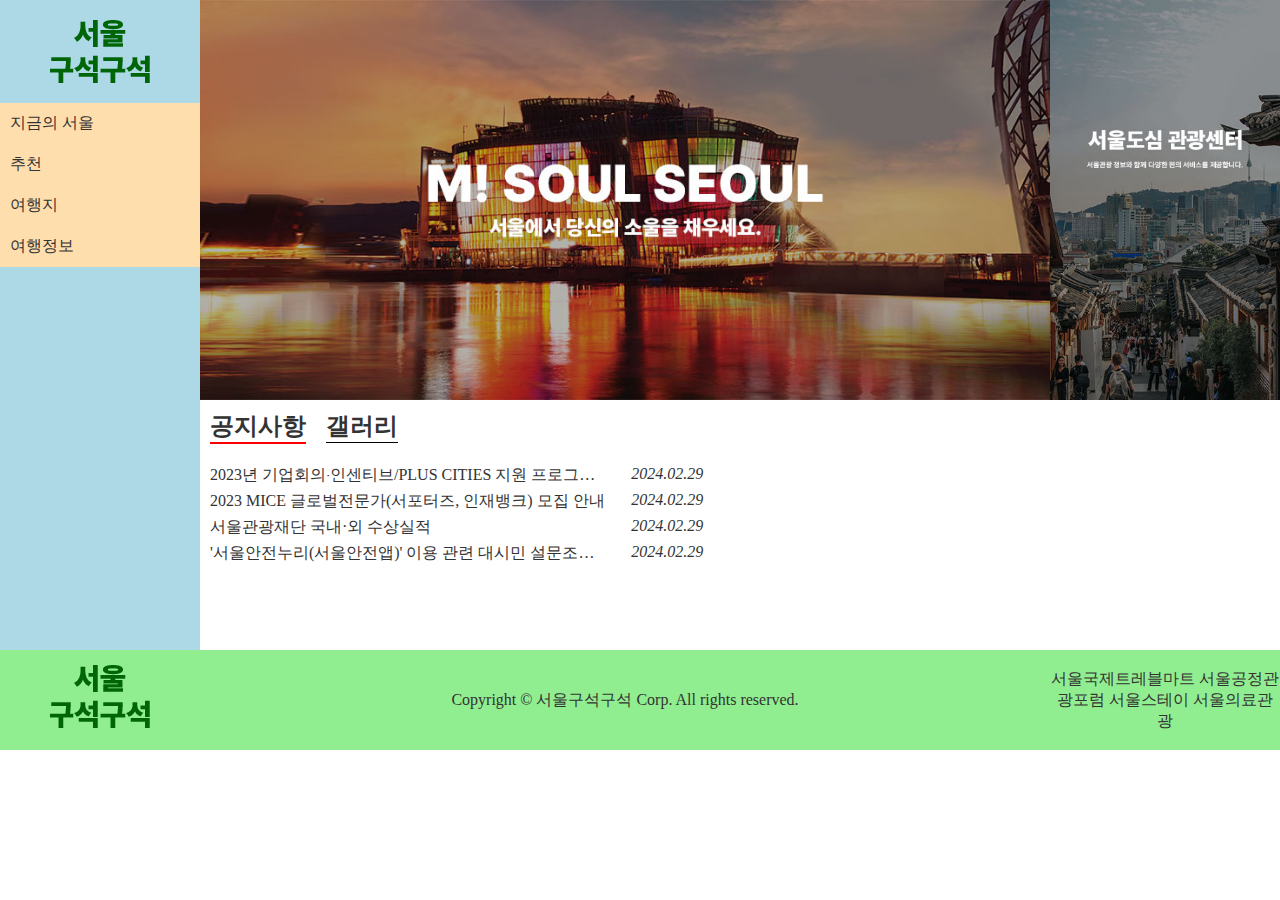
<file: index.html>
<!DOCTYPE html>
<html lang="ko">
  <head>
    <meta charset="UTF-8" />
    <meta name="viewport" content="width=device-width, initial-scale=1.0" />
    <title>서울구석구석</title>
    <link rel="stylesheet" href="./css/comm.css" />
    <script src="./script/jquery-3.7.1.min.js"></script>
    <script src="./script/comm.js"></script>
  </head>
  <body>
    <div class="wrap">
      <div class="inner">
        <header>
          <h1>
            <a href="#">
              <img src="./images/logo.png" alt="서울구석구석" />
            </a>
          </h1>
          <nav>
            <ul class="depth1">
              <li class="d1-li">
                <a href="#">지금의 서울</a>
                <ul class="depth2">
                  <li><a href="#">이벤트</a></li>
                  <li><a href="#">축제&행사</a></li>
                  <li><a href="#">전시</a></li>
                </ul>
              </li>
              <li class="d1-li">
                <a href="#">추천</a>
                <ul class="depth2">
                  <li><a href="#">에디터 추천</a></li>
                  <li><a href="#">테마코스</a></li>
                  <li><a href="#">도보해설관광</a></li>
                  <li><a href="#">한류관광</a></li>
                </ul>
              </li>
              <li class="d1-li">
                <a href="#">여행지</a>
                <ul class="depth2">
                  <li><a href="#">명소</a></li>
                  <li><a href="#">엔터테인먼트</a></li>
                  <li><a href="#">음식</a></li>
                  <li><a href="#">게스트하우스</a></li>
                </ul>
              </li>
              <li class="d1-li">
                <a href="#">여행정보</a>
                <ul class="depth2">
                  <li><a href="#">가이드북&지도</a></li>
                  <li><a href="#">시티투어버스</a></li>
                  <li><a href="#">날씨</a></li>
                </ul>
              </li>
            </ul>
          </nav>
        </header>
        <main>
          <div class="row-1">
            <div class="col-left slide">
              <ul>
                <li>
                  <a href="#">
                    <img
                      src="./images/slide1.jpg"
                      alt="M! SOUL SEOUL
                서울에서 당신의 소울을 채우세요."
                    />
                  </a>
                </li>
                <li>
                  <a href="#">
                    <img
                      src="./images/slide2.jpg"
                      alt="M! SOUL SEOUL
                      서울에서 당신의 소울을 채우세요."
                    />
                  </a>
                </li>
                <li>
                  <a href="#">
                    <img
                      src="./images/slide3.jpg"
                      alt="게스트의 위엄!!
              한국의 가정문화를 체험 할 수 있는 특별한 숙소 서울시의 한옥체험업과 외국인관광 도시민박업을 체험해보세요."
                    />
                  </a>
                </li>
              </ul>
            </div>
            <div class="col-right">
              <a href="#">
                <img
                  src="./images/banner.jpg"
                  alt="서울도심 관광센터
                서울관광 정보와 함께 다양한 편의 서비스를 제공합니다."
                />
              </a>
            </div>
          </div>
          <div class="row-2">
            <div class="tabs">
              <div class="col-left tab active">
                <h2><a href="#" class="tab-tit">공지사항</a></h2>
                <ul class="l-ul">
                  <li>
                    <a href="#">
                      <span>
                        2023년 기업회의⸱인센티브/PLUS CITIES 지원 프로그램 안내
                      </span>
                      <em>2024.02.29</em>
                    </a>
                  </li>
                  <li>
                    <a href="#">
                      <span>
                        2023 MICE 글로벌전문가(서포터즈, 인재뱅크) 모집 안내
                      </span>
                      <em>2024.02.29</em>
                    </a>
                  </li>
                  <li>
                    <a href="#">
                      <span> 서울관광재단 국내·외 수상실적 </span>
                      <em>2024.02.29</em>
                    </a>
                  </li>
                  <li>
                    <a href="#">
                      <span>
                        '서울안전누리(서울안전앱)' 이용 관련 대시민 설문조사
                        안내
                      </span>
                      <em>2024.02.29</em>
                    </a>
                  </li>
                </ul>
              </div>
              <div class="col-right tab">
                <h2><a href="#" class="tab-tit">갤러리</a></h2>
                <ul class="r-ul">
                  <li>
                    <a href="#">
                      <img src="./images/gallery1.gif" alt="" />
                      <span> Lorem ipsum dolor sit amet. </span>
                    </a>
                  </li>
                  <li>
                    <a href="#">
                      <img src="./images/gallery1.gif" alt="" />
                      <span> Lorem ipsum dolor sit amet. </span>
                    </a>
                  </li>
                  <li>
                    <a href="#">
                      <img src="./images/gallery1.gif" alt="" />
                      <span> Lorem ipsum dolor sit amet. </span>
                    </a>
                  </li>
                </ul>
              </div>
            </div>
          </div>
        </main>
      </div>
      <footer>
        <h1 class="lg">
          <img src="./images/logo.png" alt="서울구석구석" />
        </h1>
        <div class="copy">
          <p>Copyright © 서울구석구석 Corp. All rights reserved.</p>
        </div>
        <div class="fa">
          <span
            >서울국제트레블마트 서울공정관광포럼 서울스테이 서울의료관광</span
          >
        </div>
      </footer>
    </div>
    <div id="modal" class="modal-bg">
      <div class="modal-box">
        <strong>모달제목</strong>
        <p>내용</p>
        <button class="modal-clo">닫기</button>
      </div>
    </div>
  </body>
</html>
</file>
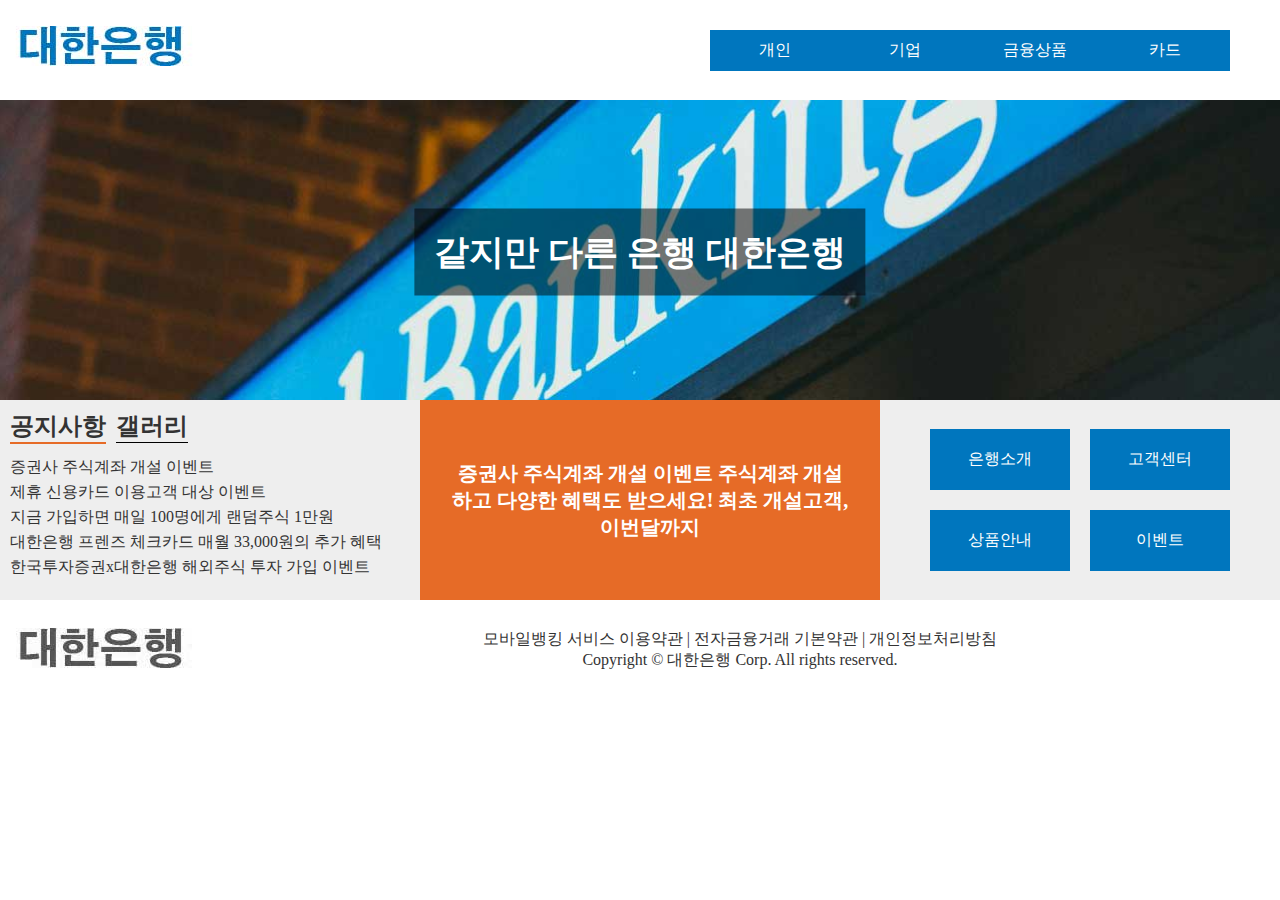
<file: 대한은행/index.html>
<!DOCTYPE html>
<html lang="ko">
  <head>
    <meta charset="UTF-8" />
    <meta name="viewport" content="width=device-width, initial-scale=1.0" />
    <title>대한은행</title>
    <link rel="stylesheet" href="./css/comm.css" />
    <script src="./js/jquery-3.5.1.min.js"></script>
    <script src="./js/comm.js"></script>
  </head>
  <body>
    <div class="wrap">
      <header class="hd">
        <h1 class="logo">
          <a href="#">
            <img src="./images/logo.jpg" alt="대한은행" />
          </a>
        </h1>
        <nav class="nav">
          <ul class="dep1">
            <li>
              <a href="#">개인</a>
              <ul class="dep2">
                <li><a href="#">조회</a></li>
                <li><a href="#">이체</a></li>
                <li><a href="#">공과금</a></li>
                <li><a href="#">예금/신탁</a></li>
              </ul>
            </li>
            <li>
              <a href="#">기업</a>
              <ul class="dep2">
                <li><a href="#">조회</a></li>
                <li><a href="#">이체</a></li>
                <li><a href="#">전자결재</a></li>
                <li><a href="#">수표/어음</a></li>
              </ul>
            </li>
            <li>
              <a href="#">금융상품</a>
              <ul class="dep2">
                <li><a href="#">저축상품</a></li>
                <li><a href="#">대출상품</a></li>
                <li><a href="#">투자상품</a></li>
              </ul>
            </li>
            <li>
              <a href="#">카드</a>
              <ul class="dep2">
                <li><a href="#">카드 정보</a></li>
                <li><a href="#">카드 신청</a></li>
                <li><a href="#">이용내역조회</a></li>
              </ul>
            </li>
          </ul>
        </nav>
      </header>
      <main class="main">
        <div class="content">
          <div class="slide-wr">
            <ul class="slide">
              <li>
                <a href="#">
                  <img src="./images/slide1.jpg" alt="#" />
                  <span class="txt">같지만 다른 은행 대한은행</span>
                </a>
              </li>
              <li>
                <a href="#">
                  <img src="./images/slide2.jpg" alt="#" />
                  <span class="txt">
                    모바일로 더 손쉬운 계좌개설, 간편한 이체
                  </span>
                </a>
              </li>
              <li>
                <a href="#">
                  <img src="./images/slide3.jpg" alt="#" />
                  <span class="txt"> 우대조건 없이 합리적인 예금과 적금 </span>
                </a>
              </li>
            </ul>
          </div>
          <div class="bottom">
            <div class="tabs">
              <div class="notice tab active">
                <h2><a href="#" class="tab-tit">공지사항</a></h2>
                <ul class="n-ul">
                  <li>
                    <a href="#">
                      <span> 증권사 주식계좌 개설 이벤트 </span>
                    </a>
                  </li>
                  <li>
                    <a href="#">
                      <span> 제휴 신용카드 이용고객 대상 이벤트 </span>
                    </a>
                  </li>
                  <li>
                    <a href="#">
                      <span> 지금 가입하면 매일 100명에게 랜덤주식 1만원 </span>
                    </a>
                  </li>
                  <li>
                    <a href="#">
                      <span>
                        대한은행 프렌즈 체크카드 매월 33,000원의 추가 혜택
                      </span>
                    </a>
                  </li>
                  <li>
                    <a href="#">
                      <span>
                        한국투자증권x대한은행 해외주식 투자 가입 이벤트
                      </span>
                    </a>
                  </li>
                </ul>
              </div>
              <div class="gall tab">
                <h2 class="maleft"><a href="#" class="tab-tit">갤러리</a></h2>
                <ul class="g-ul">
                  <li>
                    <a href="#">
                      <img src="./images/g1.jpg" alt="" />
                    </a>
                  </li>
                  <li>
                    <a href="#">
                      <img src="./images/g2.jpg" alt="" />
                    </a>
                  </li>
                  <li>
                    <a href="#">
                      <img src="./images/g3.jpg" alt="" />
                    </a>
                  </li>
                </ul>
              </div>
            </div>
            <div class="bnr">
              <a href="#">
                <p>
                  증권사 주식계좌 개설 이벤트 주식계좌 개설하고 다양한 혜택도
                  받으세요! 최초 개설고객, 이번달까지
                </p>
              </a>
            </div>
            <div class="goto">
              <div class="top">
                <a href="#"><span>은행소개</span></a>
                <a href="#"><span>상품안내</span></a>
              </div>
              <div class="bot">
                <a href="#"><span>고객센터</span></a>
                <a href="#"><span>이벤트</span></a>
              </div>
            </div>
          </div>
        </div>
      </main>
      <footer class="ft">
        <div class="lg-f">
          <img src="./images/logo-glay.jpg" alt="대한은행" />
        </div>
        <div class="menu-cpy">
          <div class="menu">
            <ul>
              <li>
                <a href="#"><span>모바일뱅킹 서비스 이용약관</span></a>
                <span>|</span>
                <a href="#"><span>전자금융거래 기본약관</span></a>
                <span>|</span>
                <a href="#"><span>개인정보처리방침 </span></a>
              </li>
            </ul>
          </div>
          <div class="copy">
            <p>Copyright © 대한은행 Corp. All rights reserved.</p>
          </div>
        </div>
      </footer>
      <div class="pop">
        <p>
          Lorem ipsum dolor sit amet consectetur, adipisicing elit. Sequi non
          eos beatae corporis odit aut consequatur odio ex nemo, magnam
          provident ullam accusantium nisi eum, ratione sint labore deleniti
          sapiente?
        </p>
        <button class="close">닫기</button>
      </div>
    </div>
  </body>
</html>
</file>
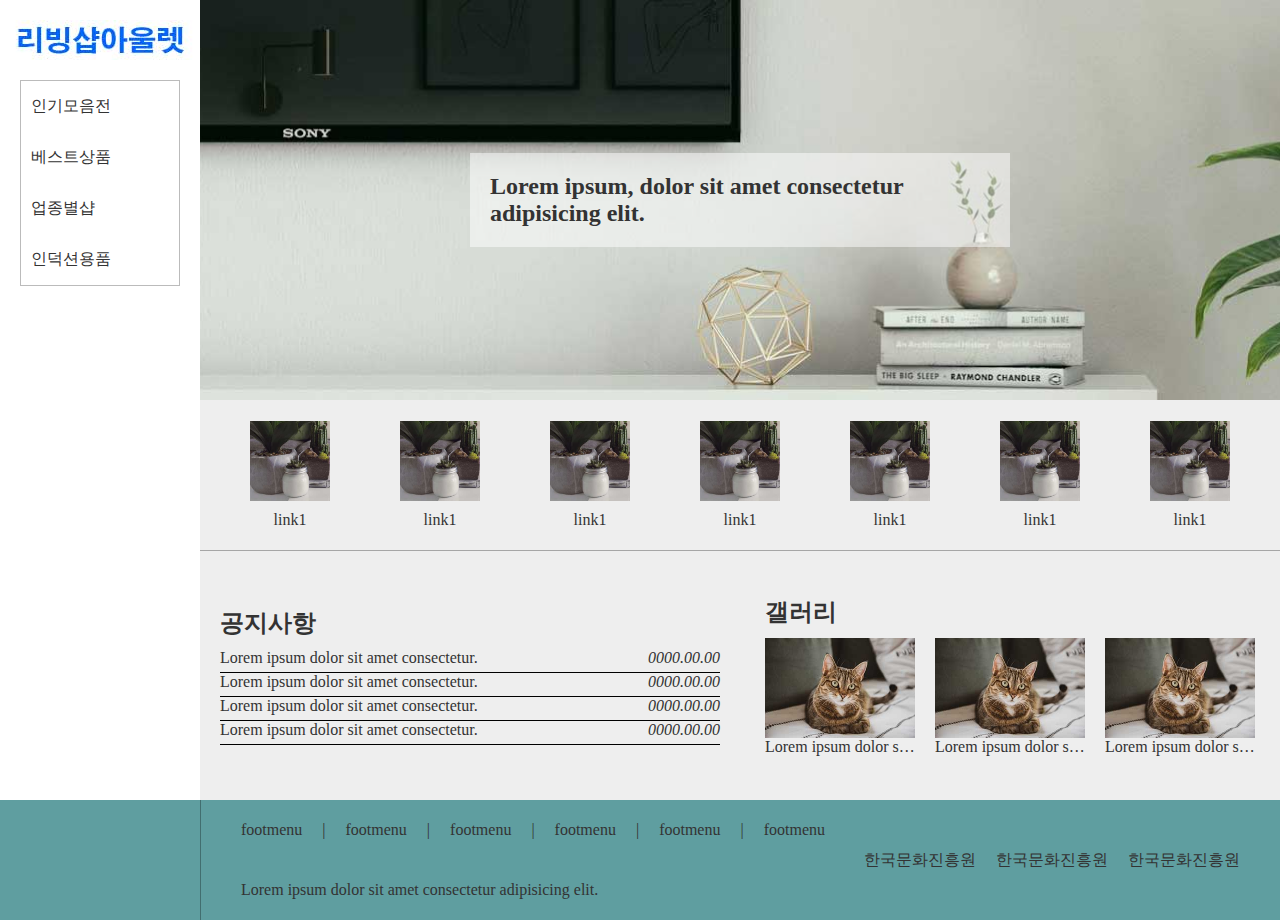
<file: 리빙샵아울렛/index.html>
<!DOCTYPE html>
<html lang="ko">
  <head>
    <meta charset="UTF-8" />
    <meta name="viewport" content="width=device-width, initial-scale=1.0" />
    <title>리빙샵아울렛</title>
    <link rel="stylesheet" href="./css/comm.css" />
    <script src="./js/jquery-3.5.1.min.js"></script>
    <script src="./js/comm.js"></script>
  </head>
  <body>
    <div class="wrap">
      <div class="box">
        <header class="hd">
          <h1 class="logo">
            <a href="#">
              <img src="./images/logo.jpg" alt="리빙샵아울렛" />
            </a>
          </h1>
          <div class="nav">
            <ul class="dep1">
              <li>
                <a href="#">인기모음전</a>
                <ul class="dep2">
                  <li><a href="#">수저모음</a></li>
                  <li><a href="#">도마모음</a></li>
                  <li><a href="#">그릇모음</a></li>
                  <li><a href="#">접시모음</a></li>
                </ul>
              </li>
              <li>
                <a href="#">베스트상품</a>
                <ul class="dep2">
                  <li><a href="#">주방용품</a></li>
                  <li><a href="#">설비제품</a></li>
                  <li><a href="#">인덕션제품</a></li>
                  <li><a href="#">실리콘제품</a></li>
                </ul>
              </li>
              <li>
                <a href="#">업종별샵</a>
                <ul class="dep2">
                  <li><a href="#">한식기물</a></li>
                  <li><a href="#">양식기물</a></li>
                  <li><a href="#">일식기물</a></li>
                  <li><a href="#">중식기물</a></li>
                </ul>
              </li>
              <li>
                <a href="#">인덕션용품</a>
                <ul class="dep2">
                  <li><a href="#">냄비/솥</a></li>
                  <li><a href="#">후라이팬/주물</a></li>
                  <li><a href="#">인덕션렌지</a></li>
                  <li><a href="#">기타제품</a></li>
                </ul>
              </li>
            </ul>
          </div>
        </header>
        <main class="main">
          <div class="slides">
            <ul>
              <li>
                <a href="#">
                  <img src="./images/slide1.jpg" alt="ddd" />
                  <p>
                    Lorem ipsum, dolor sit amet consectetur adipisicing elit.
                  </p>
                </a>
              </li>
              <li>
                <a href="#">
                  <img src="./images/slide2.jpg" alt="ddd" />
                  <p>
                    Lorem ipsum, dolor sit amet consectetur adipisicing elit.
                  </p>
                </a>
              </li>
              <li>
                <a href="#">
                  <img src="./images/slide3.jpg" alt="ddd" />
                  <p>
                    Lorem ipsum, dolor sit amet consectetur adipisicing elit.
                  </p>
                </a>
              </li>
            </ul>
          </div>
          <div class="link-wr">
            <ul>
              <li>
                <a href="#">
                  <img src="./images/link.jpg" alt="dd" />
                  <span>link1</span>
                </a>
              </li>
              <li>
                <a href="#">
                  <img src="./images/link.jpg" alt="dd" />
                  <span>link1</span>
                </a>
              </li>
              <li>
                <a href="#">
                  <img src="./images/link.jpg" alt="dd" />
                  <span>link1</span>
                </a>
              </li>
              <li>
                <a href="#">
                  <img src="./images/link.jpg" alt="dd" />
                  <span>link1</span>
                </a>
              </li>
              <li>
                <a href="#">
                  <img src="./images/link.jpg" alt="dd" />
                  <span>link1</span>
                </a>
              </li>
              <li>
                <a href="#">
                  <img src="./images/link.jpg" alt="dd" />
                  <span>link1</span>
                </a>
              </li>
              <li>
                <a href="#">
                  <img src="./images/link.jpg" alt="dd" />
                  <span>link1</span>
                </a>
              </li>
            </ul>
          </div>
          <div class="content">
            <div class="notice">
              <div class="center">
                <h2>공지사항</h2>
                <ul>
                  <li>
                    <a href="#" class="pop-click">
                      <span>Lorem ipsum dolor sit amet consectetur.</span>
                      <em>0000.00.00</em>
                    </a>
                  </li>
                  <li>
                    <a href="#">
                      <span>Lorem ipsum dolor sit amet consectetur.</span>
                      <em>0000.00.00</em>
                    </a>
                  </li>
                  <li>
                    <a href="#">
                      <span>Lorem ipsum dolor sit amet consectetur.</span>
                      <em>0000.00.00</em>
                    </a>
                  </li>
                  <li>
                    <a href="#">
                      <span>Lorem ipsum dolor sit amet consectetur.</span>
                      <em>0000.00.00</em>
                    </a>
                  </li>
                </ul>
              </div>
            </div>
            <div class="gall">
              <div class="center">
                <h2>갤러리</h2>
                <ul>
                  <li>
                    <a href="#">
                      <img src="./images/gall.jpg" alt="DDD" />
                      <span>Lorem ipsum dolor sit amet.</span>
                    </a>
                  </li>
                  <li>
                    <a href="#">
                      <img src="./images/gall.jpg" alt="DDD" />
                      <span>Lorem ipsum dolor sit amet.</span>
                    </a>
                  </li>
                  <li>
                    <a href="#">
                      <img src="./images/gall.jpg" alt="DDD" />
                      <span>Lorem ipsum dolor sit amet.</span>
                    </a>
                  </li>
                </ul>
              </div>
            </div>
          </div>
        </main>
      </div>
      <footer class="ft">
        <div class="none"></div>
        <div class="flex">
          <div class="menu-copy">
            <div class="menu">
              <ul>
                <li>
                  <a href="#"><span>footmenu</span></a>
                </li>
                <span>|</span>
                <li>
                  <a href="#"><span>footmenu</span></a>
                </li>
                <span>|</span>
                <li>
                  <a href="#"><span>footmenu</span></a>
                </li>
                <span>|</span>
                <li>
                  <a href="#"><span>footmenu</span></a>
                </li>
                <span>|</span>
                <li>
                  <a href="#"><span>footmenu</span></a>
                </li>
                <span>|</span>
                <li>
                  <a href="#"><span>footmenu</span></a>
                </li>
              </ul>
            </div>
            <div class="copy">
              <p>Lorem ipsum dolor sit amet consectetur adipisicing elit.</p>
            </div>
          </div>
          <div class="family">
            <ul>
              <li>
                <a href="#"><span>한국문화진흥원</span></a>
              </li>
              <li>
                <a href="#"><span>한국문화진흥원</span></a>
              </li>
              <li>
                <a href="#"><span>한국문화진흥원</span></a>
              </li>
            </ul>
          </div>
        </div>
      </footer>
      <div class="pop">
        <p>
          Lorem ipsum dolor sit amet consectetur adipisicing elit. Quae fugit
          reiciendis consectetur nesciunt ullam non. Aliquid et mollitia
          delectus, aliquam numquam nemo, aspernatur minima modi sunt autem,
          rerum in officiis.
        </p>
        <button class="clo">닫기</button>
      </div>
    </div>
  </body>
</html>
</file>
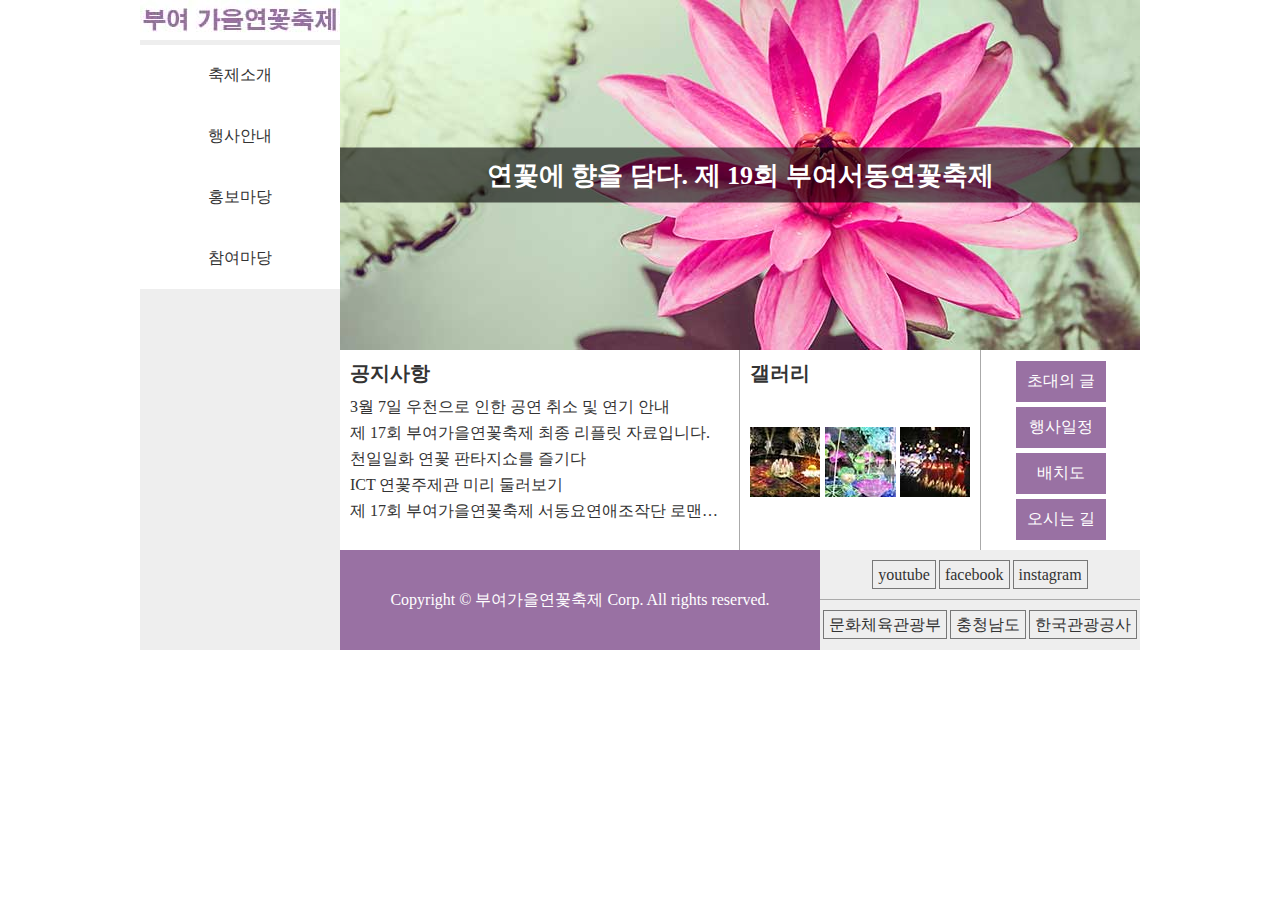
<file: 부여가을연꽃축제/index.html>
<!DOCTYPE html>
<html lang="ko">
  <head>
    <meta charset="UTF-8" />
    <meta name="viewport" content="width=device-width, initial-scale=1.0" />
    <title>부여가을연꽃축제</title>
    <link rel="stylesheet" href="./css/comm.css" />
    <script src="./js/jquery-3.5.1.min.js"></script>
    <script src="./js/comm.js"></script>
  </head>
  <body>
    <div class="wrap">
      <div class="left">
        <header class="hd">
          <h1 class="logo">
            <a href="#">
              <img src="./images/logo.jpg" alt="부여 가을연꽃축제" />
            </a>
          </h1>
          <nav class="nav">
            <ul class="dep1">
              <li>
                <a href="#">축제소개</a>
                <ul class="dep2">
                  <li><a href="#">초대의 글</a></li>
                  <li><a href="#">축제개요</a></li>
                  <li><a href="#">축제연혁</a></li>
                  <li><a href="#">오시는길</a></li>
                </ul>
              </li>
              <li>
                <a href="#">행사안내</a>
                <ul class="dep2">
                  <li><a href="#">셔틀버스안내</a></li>
                  <li><a href="#">행사안내</a></li>
                  <li><a href="#">행사일정</a></li>
                  <li><a href="#">소공연장</a></li>
                </ul>
              </li>
              <li>
                <a href="#">홍보마당</a>
                <ul class="dep2">
                  <li><a href="#">축제소식</a></li>
                  <li><a href="#">보도자료</a></li>
                  <li><a href="#">음식레시피</a></li>
                </ul>
              </li>
              <li>
                <a href="#">참여마당</a>
                <ul class="dep2">
                  <li><a href="#">참가후기</a></li>
                  <li><a href="#">연꽃갤러리</a></li>
                  <li><a href="#">포토갤러리</a></li>
                </ul>
              </li>
            </ul>
          </nav>
        </header>
      </div>
      <div class="right">
        <main class="main">
          <div class="slides">
            <ul>
              <li>
                <a href="#">
                  <img
                    src="./images/slide1.jpg"
                    alt="연꽃에 향을 담다. 제 19회 부여서동연꽃축제"
                  />
                  <span>연꽃에 향을 담다. 제 19회 부여서동연꽃축제</span>
                </a>
              </li>
              <li>
                <a href="#">
                  <img
                    src="./images/slide2.jpg"
                    alt="연꽃 혼을 불어넣다. 연꽃 예술 테라피"
                  />
                  <span>연꽃 혼을 불어넣다. 연꽃 예술 테라피</span>
                </a>
              </li>
              <li>
                <a href="#">
                  <img
                    src="./images/slide3.jpg"
                    alt="21세기 선녀를 만나볼까?
                    선녀가 되어 연꽃 위를 걷다
                    "
                  />
                  <span>
                    21세기 선녀를 만나볼까? 선녀가 되어 연꽃 위를 걷다
                  </span>
                </a>
              </li>
            </ul>
          </div>
          <div class="content">
            <div class="notice">
              <h2>공지사항</h2>
              <ul>
                <li>
                  <a href="#">3월 7일 우천으로 인한 공연 취소 및 연기 안내 </a>
                </li>
                <li>
                  <a href="#"
                    >제 17회 부여가을연꽃축제 최종 리플릿 자료입니다.</a
                  >
                </li>
                <li>
                  <a href="#">천일일화 연꽃 판타지쇼를 즐기다 </a>
                </li>
                <li>
                  <a href="#">ICT 연꽃주제관 미리 둘러보기 </a>
                </li>
                <li>
                  <a href="#"
                    >제 17회 부여가을연꽃축제 서동요연애조작단 로맨틱미션게임
                  </a>
                </li>
              </ul>
            </div>
            <div class="gall">
              <h2>갤러리</h2>
              <ul>
                <li>
                  <a href="#">
                    <img src="./images/gallery1.jpg" alt="갤러리1" />
                  </a>
                </li>
                <li>
                  <a href="#">
                    <img src="./images/gallery2.jpg" alt="갤러리2" />
                  </a>
                </li>
                <li>
                  <a href="#">
                    <img src="./images/gallery3.jpg" alt="갤러리3" />
                  </a>
                </li>
              </ul>
            </div>
            <div class="goto">
              <ul>
                <li>
                  <a href="#">초대의 글</a>
                </li>
                <li>
                  <a href="#">행사일정</a>
                </li>
                <li>
                  <a href="#">배치도</a>
                </li>
                <li>
                  <a href="#">오시는 길</a>
                </li>
              </ul>
            </div>
          </div>
        </main>
        <footer class="ft">
          <div class="copy">
            <span
              >Copyright © 부여가을연꽃축제 Corp. All rights reserved.
            </span>
          </div>
          <div class="link-wr">
            <div class="sns">
              <ul>
                <li><a href="#">youtube</a></li>
                <li><a href="#">facebook</a></li>
                <li><a href="#">instagram</a></li>
              </ul>
            </div>
            <div class="family">
              <ul>
                <li><a href="#">문화체육관광부</a></li>
                <li><a href="#">충청남도</a></li>
                <li><a href="#">한국관광공사</a></li>
              </ul>
            </div>
          </div>
        </footer>
        <div class="pop-wr">
          <div class="pop">
            <p>
              Lorem ipsum dolor sit amet consectetur adipisicing elit. Nemo
              deserunt eius, quis optio dolorem voluptas quas rem itaque iure
              sint qui veritatis nesciunt assumenda libero saepe aliquam non
              dolores? Recusandae.
            </p>
            <button class="clo">닫기</button>
          </div>
        </div>
      </div>
    </div>
  </body>
</html>
</file>
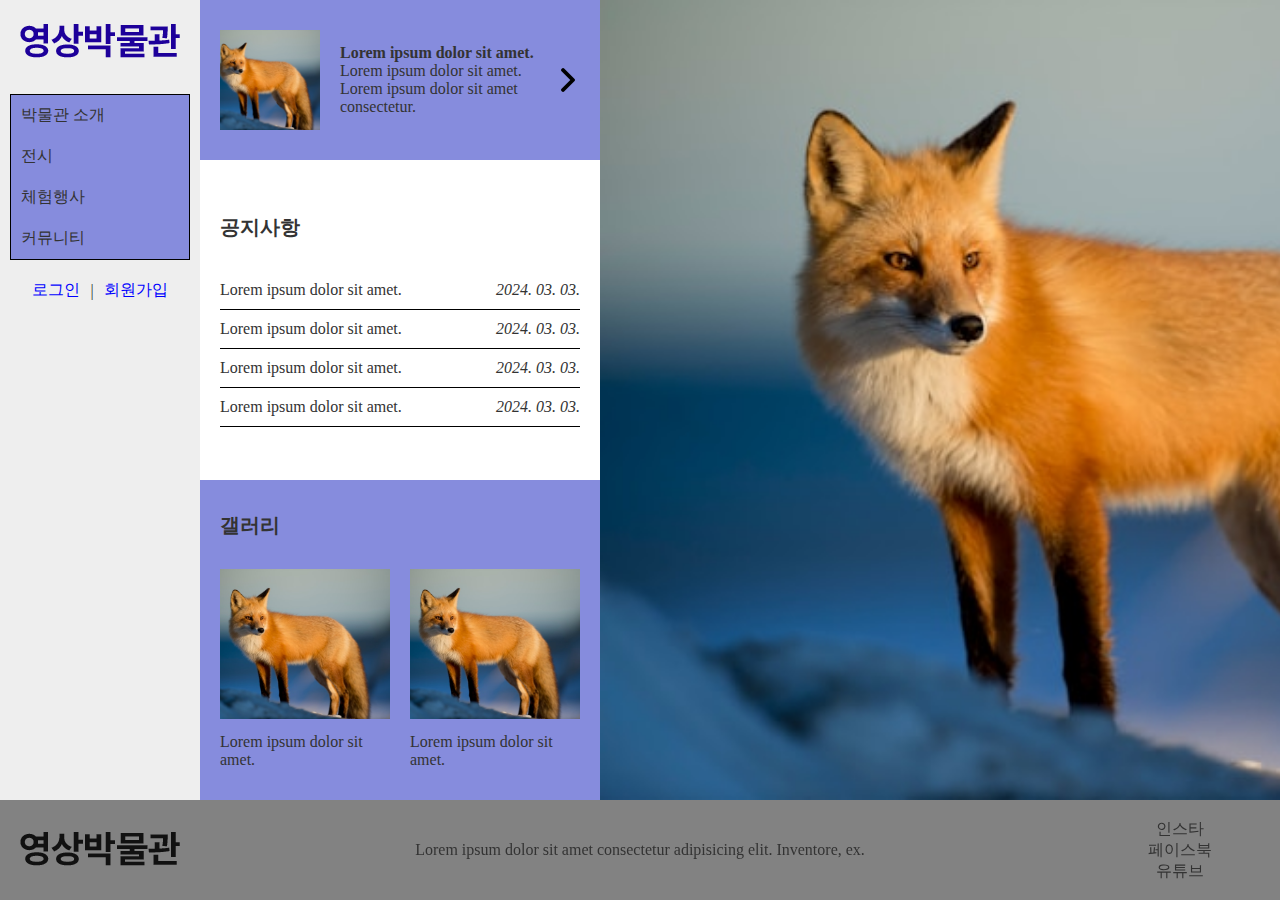
<file: 영상박물관/index.html>
<!DOCTYPE html>
<html lang="ko">
  <head>
    <meta charset="UTF-8" />
    <meta name="viewport" content="width=device-width, initial-scale=1.0" />
    <title>영상박물관</title>
    <link rel="stylesheet" href="./css/comm.css" />
    <script src="./js/jquery-3.7.1.min.js"></script>
    <script src="./js/comm.js"></script>
  </head>
  <body>
    <div class="wrap">
      <div class="contents">
        <header class="hd">
          <div class="lg">
            <a href="#">
              <img src="./images/logo.png" alt="영상박물관" />
            </a>
          </div>
          <nav class="nav">
            <ul>
              <li class="d1-li">
                <a href="#" class="nav-tit">박물관 소개</a>
                <ul class="d2-ul">
                  <li><a href="#">인사말</a></li>
                  <li><a href="#">박물관연혁</a></li>
                  <li><a href="#">박물관 조직도</a></li>
                  <li><a href="#">오시는 길</a></li>
                </ul>
              </li>
              <li class="d1-li">
                <a href="#" class="nav-tit">전시</a>
                <ul class="d2-ul">
                  <li><a href="#">전시 리스트</a></li>
                  <li><a href="#">전시일정</a></li>
                  <li><a href="#">특별전</a></li>
                  <li><a href="#">지역작가</a></li>
                </ul>
              </li>
              <li class="d1-li">
                <a href="#" class="nav-tit">체험행사</a>
                <ul class="d2-ul">
                  <li><a href="#">문화행사</a></li>
                  <li><a href="#">진로체험</a></li>
                  <li><a href="#">명사특강</a></li>
                </ul>
              </li>
              <li class="d1-li">
                <a href="#" class="nav-tit">커뮤니티</a>
                <ul class="d2-ul">
                  <li><a href="#">사용자메뉴얼</a></li>
                  <li><a href="#">박물관 약도</a></li>
                  <li><a href="#">게시판</a></li>
                </ul>
              </li>
            </ul>
          </nav>
          <div class="spot">
            <a href="#">로그인</a>
            <p>|</p>
            <a href="#">회원가입</a>
          </div>
        </header>
        <div class="tab">
          <div class="bnr">
            <a href="#">
              <img
                class="img1"
                src="./images/ray-hennessy-xUUZcpQlqpM-unsplash (1).jpg"
                alt=""
              />
              <p>
                <span class="bold">Lorem ipsum dolor sit amet.</span>
                <span
                  >Lorem ipsum dolor sit amet. Lorem ipsum dolor sit amet
                  consectetur.</span
                >
              </p>
              <img
                src="./images/free-icon-right-arrow-271228.png"
                alt="바로가기"
              />
            </a>
          </div>
          <div class="tab1">
            <span class="t1-tit">공지사항</span>
            <ul class="t1-ul">
              <li>
                <a href="#">
                  <span>Lorem ipsum dolor sit amet.</span>
                  <em>2024. 03. 03.</em>
                </a>
              </li>
              <li>
                <a href="#">
                  <span>Lorem ipsum dolor sit amet.</span>
                  <em>2024. 03. 03.</em>
                </a>
              </li>
              <li>
                <a href="#">
                  <span>Lorem ipsum dolor sit amet.</span>
                  <em>2024. 03. 03.</em>
                </a>
              </li>
              <li>
                <a href="#">
                  <span>Lorem ipsum dolor sit amet.</span>
                  <em>2024. 03. 03.</em>
                </a>
              </li>
            </ul>
          </div>
          <div class="tab2">
            <span>갤러리</span>
            <ul>
              <li>
                <a href="#">
                  <img
                    src="./images/ray-hennessy-xUUZcpQlqpM-unsplash (1).jpg"
                    alt=""
                  />
                  <p>Lorem ipsum dolor sit amet.</p>
                </a>
              </li>
              <li>
                <a href="#">
                  <img
                    src="./images/ray-hennessy-xUUZcpQlqpM-unsplash (1).jpg"
                    alt=""
                  />
                  <p>Lorem ipsum dolor sit amet.</p>
                </a>
              </li>
            </ul>
          </div>
        </div>
        <div class="slide">
          <ul>
            <li>
              <a href="#">
                <img
                  src="./images/ray-hennessy-xUUZcpQlqpM-unsplash (1).jpg"
                  alt="slide1"
                />
              </a>
            </li>
            <li>
              <a href="#">
                <img
                  src="./images/boris-smokrovic-lyvCvA8sKGc-unsplash.jpg"
                  alt="slide1"
                />
              </a>
            </li>
            <li>
              <a href="#">
                <img
                  src="./images/wexor-tmg-L-2p8fapOA8-unsplash.jpg"
                  alt="slide1"
                />
              </a>
            </li>
          </ul>
        </div>
      </div>
      <footer class="ft">
        <div class="lg">
          <a href="#">
            <img src="./images/logo.png" alt="영상박물관" />
          </a>
        </div>
        <div class="copy">
          <p>
            Lorem ipsum dolor sit amet consectetur adipisicing elit. Inventore,
            ex.
          </p>
        </div>
        <div class="sns">
          <ul>
            <li><a href="#">인스타</a></li>
            <li><a href="#">페이스북</a></li>
            <li><a href="#">유튜브</a></li>
          </ul>
        </div>
      </footer>
    </div>
    <div class="modal">
      <div class="modal-box">
        <span>제목</span>
        <p>
          Lorem ipsum dolor sit, amet consectetur adipisicing elit. Labore,
          nemo!
        </p>
        <button class="modal-clo">닫기</button>
      </div>
    </div>
  </body>
</html>
</file>
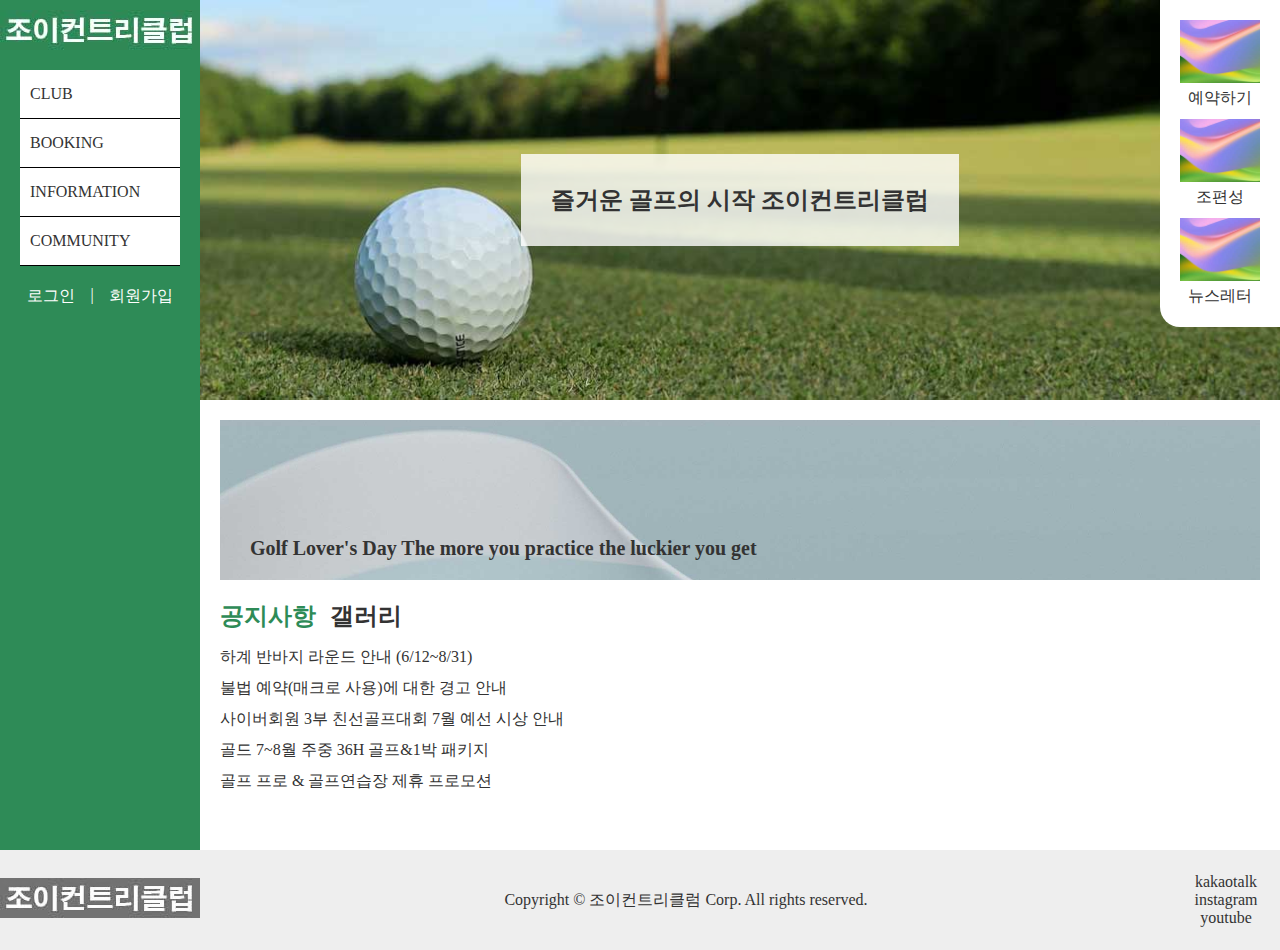
<file: 조이컨트리클럽/index.html>
<!DOCTYPE html>
<html lang="ko">
  <head>
    <meta charset="UTF-8" />
    <meta name="viewport" content="width=device-width, initial-scale=1.0" />
    <title>조이컨트리클럽</title>
    <link rel="stylesheet" href="./css/comm.css" />
    <script src="./js/jquery-3.7.1.min.js"></script>
    <script src="./js/comm.js"></script>
  </head>
  <body>
    <div class="wrap">
      <div class="flex">
        <header class="hd">
          <h1 class="logo">
            <a href="#">
              <img src="./images/logo.jpg" alt="조이컨트리클럽" />
            </a>
          </h1>
          <div class="nav">
            <ul class="dep1">
              <li>
                <a href="#">
                  <span>CLUB</span>
                </a>
                <ul class="dep2">
                  <li>
                    <a href="#"><span>클럽소개</span></a>
                  </li>
                  <li>
                    <a href="#"><span>시설안내</span></a>
                  </li>
                </ul>
              </li>
              <li>
                <a href="#">
                  <span>BOOKING</span>
                </a>
                <ul class="dep2">
                  <li>
                    <a href="#"><span>요금안내</span></a>
                  </li>
                  <li>
                    <a href="#"><span>예약안내</span></a>
                  </li>
                  <li>
                    <a href="#"><span>위약안내</span></a>
                  </li>
                </ul>
              </li>
              <li>
                <a href="#">
                  <span>INFORMATION</span>
                </a>
                <ul class="dep2">
                  <li>
                    <a href="#"><span>명예의 전당</span></a>
                  </li>
                  <li>
                    <a href="#"><span>이벤트</span></a>
                  </li>
                  <li>
                    <a href="#"><span>자료실</span></a>
                  </li>
                  <li>
                    <a href="#"><span>포토갤러리</span></a>
                  </li>
                </ul>
              </li>
              <li>
                <a href="#">
                  <span>COMMUNITY</span>
                </a>
                <ul class="dep2">
                  <li>
                    <a href="#"><span>공지사항</span></a>
                  </li>
                  <li>
                    <a href="#"><span>Q&A</span></a>
                  </li>
                </ul>
              </li>
            </ul>
          </div>
          <div class="spot">
            <div class="login">
              <a href="#">
                <span>로그인</span>
              </a>
            </div>
            <span>|</span>
            <div class="sign">
              <a href="#">
                <span>회원가입</span>
              </a>
            </div>
          </div>
        </header>
        <main class="main">
          <div class="slide-wr slides">
            <ul class="slide">
              <li>
                <a href="#">
                  <img
                    src="./images/slide1.jpg"
                    alt="즐거운 골프의 시작
                  조이컨트리클럽"
                  />
                  <p>즐거운 골프의 시작 조이컨트리클럽</p>
                </a>
              </li>
              <li>
                <a href="#">
                  <img
                    src="./images/slide2.jpg"
                    alt="도전을 즐긴다!
                    자연을 즐긴다!
                    골프를 즐긴다!"
                  />
                  <p>도전을 즐긴다! 자연을 즐긴다! 골프를 즐긴다!</p>
                </a>
              </li>
              <li>
                <a href="#">
                  <img
                    src="./images/slide3.jpg"
                    alt="열혈골퍼들을 위한 조이컨트리클럽
                    쿨썸머 이벤트
                    "
                  />
                  <p>열혈골퍼들을 위한 조이컨트리클럽 쿨썸머 이벤트</p>
                </a>
              </li>
            </ul>
            <div class="goto">
              <ul>
                <li>
                  <a href="#">
                    <img src="./images/gall.jpg" alt="dd" />
                    <span>예약하기</span>
                  </a>
                </li>
                <li>
                  <a href="#">
                    <img src="./images/gall.jpg" alt="dd" />
                    <span>조편성</span>
                  </a>
                </li>
                <li>
                  <a href="#">
                    <img src="./images/gall.jpg" alt="dd" />
                    <span>뉴스레터</span>
                  </a>
                </li>
              </ul>
            </div>
          </div>
          <div class="bnr">
            <a href="#">
              <img
                src="./images/bnr.jpg"
                alt="Golf Lover's Day The more you practice the luckier you get"
              />
              <p>Golf Lover's Day The more you practice the luckier you get</p>
            </a>
          </div>
          <div class="tabs">
            <div class="tab notice active">
              <h2 class="tit">
                <a href="#">
                  <span>공지사항</span>
                </a>
              </h2>
              <ul class="n-ul">
                <li>
                  <a href="#">
                    <p>하계 반바지 라운드 안내 (6/12~8/31)</p>
                  </a>
                </li>
                <li>
                  <a href="#">
                    <p>불법 예약(매크로 사용)에 대한 경고 안내</p>
                  </a>
                </li>
                <li>
                  <a href="#">
                    <p>사이버회원 3부 친선골프대회 7월 예선 시상 안내</p>
                  </a>
                </li>
                <li>
                  <a href="#">
                    <p>골드 7~8월 주중 36H 골프&1박 패키지</p>
                  </a>
                </li>
                <li>
                  <a href="#">
                    <p>골프 프로 & 골프연습장 제휴 프로모션</p>
                  </a>
                </li>
              </ul>
            </div>
            <div class="tab gall">
              <h2 class="tit g-tit">
                <a href="#">
                  <span>갤러리</span>
                </a>
              </h2>
              <ul class="g-ul">
                <li>
                  <a href="#">
                    <img src="./images/gall.jpg" alt="dd" />
                  </a>
                </li>
                <li>
                  <a href="#">
                    <img src="./images/gall.jpg" alt="dd" />
                  </a>
                </li>
                <li>
                  <a href="#">
                    <img src="./images/gall.jpg" alt="dd" />
                  </a>
                </li>
                <li>
                  <a href="#">
                    <img src="./images/gall.jpg" alt="dd" />
                  </a>
                </li>
                <li>
                  <a href="#">
                    <img src="./images/gall.jpg" alt="dd" />
                  </a>
                </li>
              </ul>
            </div>
          </div>
        </main>
      </div>
      <footer class="ft">
        <div class="lg">
          <img src="./images/logo.jpg" alt="조이컨트리클럽" />
        </div>
        <div class="box">
          <div class="copy">
            <p>Copyright © 조이컨트리클럼 Corp. All rights reserved.</p>
          </div>
          <div class="sns">
            <ul>
              <li>
                <a href="#">
                  <span>kakaotalk</span>
                </a>
              </li>
              <li>
                <a href="#">
                  <span>instagram</span>
                </a>
              </li>
              <li>
                <a href="#">
                  <span>youtube</span>
                </a>
              </li>
            </ul>
          </div>
        </div>
      </footer>
      <div class="pop">
        <p>
          Lorem ipsum dolor sit amet consectetur adipisicing elit. Quo, quae
          culpa quibusdam, aperiam voluptatibus soluta numquam ipsum suscipit
          molestiae doloribus molestias laborum ab vel sequi optio quasi facilis
          et nemo!
        </p>
        <button class="clo">닫기</button>
      </div>
    </div>
  </body>
</html>
</file>
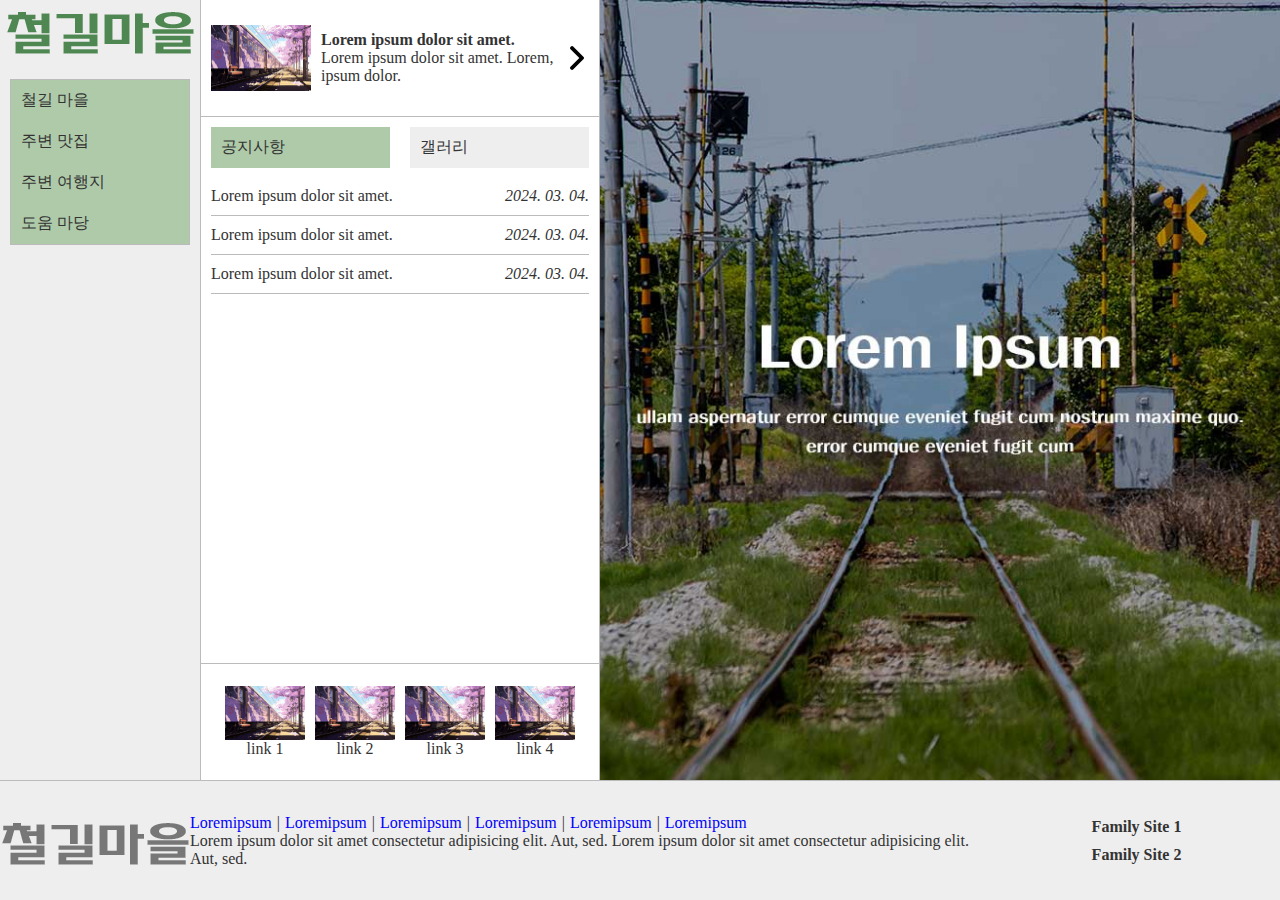
<file: 철길마을/index.html>
<!DOCTYPE html>
<html lang="ko">
  <head>
    <meta charset="UTF-8" />
    <meta name="viewport" content="width=device-width, initial-scale=1.0" />
    <title>철길마을</title>
    <link rel="stylesheet" href="./css/comm.css" />
    <script src="./js/jquery-3.7.1.min.js"></script>
    <script src="./js/comm.js"></script>
  </head>
  <body>
    <div class="wrap">
      <div class="con">
        <header class="header con1">
          <div class="lg">
            <a href="#">
              <img src="./images/logo.png" alt="철길마을" />
            </a>
          </div>
          <nav class="nav">
            <ul>
              <li>
                <a href="#" class="list-tit">철길 마을</a>
                <ul class="d2">
                  <li><a href="#">마을 소개</a></li>
                  <li><a href="#">마을의 유래</a></li>
                  <li><a href="#">볼거리</a></li>
                  <li><a href="#">찾아오시는 길</a></li>
                </ul>
              </li>
              <li>
                <a href="#" class="list-tit">주변 맛집</a>
                <ul class="d2">
                  <li><a href="#">빵집</a></li>
                  <li><a href="#">간장게장</a></li>
                  <li><a href="#">중국음식점</a></li>
                  <li><a href="#">횟집</a></li>
                </ul>
              </li>
              <li>
                <a href="#" class="list-tit">주변 여행지</a>
                <ul class="d2">
                  <li><a href="#">은파호수공원</a></li>
                  <li><a href="#">초원사진관</a></li>
                  <li><a href="#">월명공원</a></li>
                  <li><a href="#">진포해양공원</a></li>
                </ul>
              </li>
              <li>
                <a href="#" class="list-tit">도움 마당</a>
                <ul class="d2">
                  <li><a href="#">교통정보</a></li>
                  <li><a href="#">주변주차장</a></li>
                  <li><a href="#">자료실</a></li>
                  <li><a href="#">자료마당</a></li>
                </ul>
              </li>
            </ul>
          </nav>
        </header>
        <div class="con2">
          <div class="bnr">
            <a href="#">
              <img class="img1" src="./images/bnr.jpg" alt="바로가기" />
              <p>
                <span>Lorem ipsum dolor sit amet.</span>
                <span>Lorem ipsum dolor sit amet. Lorem, ipsum dolor.</span>
              </p>
              <img class="img2" src="./images/arrow.png" alt="바로가기" />
            </a>
          </div>
          <div class="tabs">
            <div class="tab1 tab active">
              <span class="h2">
                <a class="tab-tit" href="#">공지사항</a>
              </span>
              <ul class="t1-ul">
                <li>
                  <a class="li-a" href="#">
                    <span>Lorem ipsum dolor sit amet.</span>
                    <em>2024. 03. 04.</em>
                  </a>
                </li>
                <li>
                  <a class="li-a" href="#">
                    <span>Lorem ipsum dolor sit amet.</span>
                    <em>2024. 03. 04.</em>
                  </a>
                </li>
                <li>
                  <a class="li-a" href="#">
                    <span>Lorem ipsum dolor sit amet.</span>
                    <em>2024. 03. 04.</em>
                  </a>
                </li>
              </ul>
            </div>
            <div class="tab2 tab">
              <span class="h2">
                <a class="tab-tit" href="#">갤러리</a>
              </span>
              <ul class="t2-ul">
                <li>
                  <a href="#">
                    <img src="./images/gallery1.jpg" alt="gallery1" />
                    <p>Lorem ipsum dolor sit amet.</p>
                  </a>
                </li>
                <li>
                  <a href="#">
                    <img src="./images/gallery2.jpg" alt="gallery2" />
                    <p>Lorem ipsum dolor sit amet.</p>
                  </a>
                </li>
              </ul>
            </div>
          </div>
          <div class="gr">
            <ul>
              <li>
                <a href="#">
                  <img src="./images/bnr.jpg" alt="바로가기" />
                  <span>link 1</span>
                </a>
              </li>
              <li>
                <a href="#"
                  ><img src="./images/bnr.jpg" alt="바로가기" />
                  <span>link 2</span>
                </a>
              </li>
              <li>
                <a href="#"
                  ><img src="./images/bnr.jpg" alt="바로가기" />
                  <span>link 3</span>
                </a>
              </li>
              <li>
                <a href="#"
                  ><img src="./images/bnr.jpg" alt="바로가기" />
                  <span>link 4</span>
                </a>
              </li>
            </ul>
          </div>
        </div>
        <div class="slide con3">
          <ul>
            <li>
              <a href="#">
                <img
                  src="./images/slide1.jpg"
                  alt="Lorem ipsum
                Lorem ipsum dolor sit amet consectetur adipisicing elit. Rem tempora ullam aspernatur error cumque eveniet fugit cum nostrum maxime quo."
                />
              </a>
            </li>
            <li>
              <a href="#">
                <img
                  src="./images/slide2.jpg"
                  alt="Lorem ipsum
                Lorem ipsum dolor sit amet consectetur adipisicing elit. Rem tempora ullam aspernatur error cumque eveniet fugit cum nostrum maxime quo."
                />
              </a>
            </li>
            <li>
              <a href="#">
                <img
                  src="./images/slide3.jpg"
                  alt="Lorem ipsum
                Lorem ipsum dolor sit amet consectetur adipisicing elit. Rem tempora ullam aspernatur error cumque eveniet fugit cum nostrum maxime quo."
                />
              </a>
            </li>
          </ul>
        </div>
      </div>
      <footer class="ft">
        <div class="lg">
          <a href="#"><img src="./images/logo.png" alt="철길마을" /></a>
        </div>
        <div class="copy">
          <ul>
            <li><a href="#">Loremipsum</a><span>|</span></li>
            <li><a href="#">Loremipsum</a><span>|</span></li>
            <li><a href="#">Loremipsum</a><span>|</span></li>
            <li><a href="#">Loremipsum</a><span>|</span></li>
            <li><a href="#">Loremipsum</a><span>|</span></li>
            <li><a href="#">Loremipsum</a></li>
          </ul>
          <p>
            Lorem ipsum dolor sit amet consectetur adipisicing elit. Aut, sed.
            Lorem ipsum dolor sit amet consectetur adipisicing elit. Aut, sed.
          </p>
        </div>
        <div class="fa">
          <ul>
            <li><a href="#">Family Site 1</a></li>
            <li><a href="#">Family Site 2</a></li>
          </ul>
        </div>
      </footer>
    </div>
    <div class="modal">
      <div class="mo-box">
        <span>제목</span>
        <p>
          Lorem ipsum, dolor sit amet consectetur adipisicing elit. Deleniti
          autem ab facilis tempore quos cumque.
        </p>
        <button class="mo-clo">닫기</button>
      </div>
    </div>
  </body>
</html>
</file>
<file: css/comm.css>
* {
  margin: 0;
  padding: 0;
  text-decoration: none;
  box-sizing: border-box;
  list-style: none;
  color: #333;
}

/* .wrap {
  display: flex;
  flex-direction: column;
  min-height: 100svh;
} */

.inner {
  display: flex;
  flex: 1;
}

header {
  width: 200px;
  background: lightblue;
}
h1 a {
  display: block;
}
h1 a img {
  display: block;
  margin: 20px auto;
}

.d1-li > a {
  display: block;
  padding: 10px;
  background: navajowhite;
}
.d1-li > a:hover {
  color: red;
}
.d1-li:hover .depth2 {
  max-height: 150px;
}
.depth2 {
  background: #fff;
  overflow: hidden;
  max-height: 0;
  transition: all 0.3s;
}
.depth2 li {
  margin-top: 5px;
}

main {
  /* display: flex;
  flex-direction: column; */
  flex: 1;
}

.row-1 {
  flex: 1;
  display: flex;
  height: 400px;
}
.row-1 .col-left {
  flex: 1;
  background: rgb(226, 226, 226);
}
.slide {
  overflow: hidden;
  position: relative;
}
.slide ul {
  position: absolute;
  top: 0;
  left: 0;
  display: flex;
  width: 300%;
  height: 100%;
  transition: left 0.3s;
}
.slide li {
  width: 100%;
}
.row-1 .col-left img {
  display: block;
  width: 100%;
  height: 100%;
  object-fit: cover;
}

.row-1 .col-right {
  width: 230px;
  background: rgb(183, 183, 183);
}
.row-1 .col-right img {
  object-fit: cover;
  width: 100%;
  height: 100%;
}

.row-2 {
  display: flex;
  gap: 30px;
  height: 250px;
}
.row-2 .col-left,
.row-2 .col-right {
  flex: 1;
  background: #fff;
  padding: 10px;
}
.l-ul {
  margin-top: 10px;
}
.l-ul a {
  margin-top: 5px;
  display: flex;
  justify-content: space-between;
}
.l-ul span {
  display: block;
  overflow: hidden;
  width: 80%;
  white-space: nowrap;
  text-overflow: ellipsis;
}

.r-ul {
  display: flex;
  gap: 20px;
  margin-top: 10px;
}
.r-ul img {
  width: 150px;
  height: 150px;
}
.r-ul a {
  display: flex;
  flex-direction: column;
}
.r-ul span {
  margin-top: 10px;
  width: 150px;
  text-overflow: clip;
  overflow: hidden;
  white-space: nowrap;
}

.tabs {
  display: flex;
  position: relative;
}
.tabs ul {
  display: none;
}
.active ul {
  display: block;
  position: absolute;
  top: 50px;
  left: 10px;
}
.active .r-ul {
  display: flex;
}
.tabs h2 {
  white-space: nowrap;
  border-bottom: 1px solid #000;
}
.active h2 {
  border-bottom: 2px solid red;
}

footer {
  height: 100px;
  background: lightgreen;
  display: flex;
  align-items: center;
}

.lg {
  width: 200px;
  text-align: center;
}
.fa {
  width: 230px;
  text-align: center;
}
.copy {
  flex: 1;
  text-align: center;
}

.modal-bg {
  display: flex;
  justify-content: center;
  align-items: center;
  position: fixed;
  top: 0;
  bottom: 0;
  left: 0;
  right: 0;
  background: rgb(0, 0, 0, 0.5);
  display: none;
}
.modal-box {
  text-align: center;
  padding: 50px;
  width: 500px;
  height: 300px;
  background: #fff;
  border-radius: 20px;
}
.modal-box strong {
  font-size: 20px;
}
.modal-box p {
  margin-top: 20px;
}
</file>
<file: 대한은행/css/comm.css>
* {
  margin: 0;
  padding: 0;
  text-decoration: none;
  box-sizing: border-box;
  list-style: none;
  color: #333;
}

.wrap {
  width: 100%;
  overflow-x: hidden;
}

/* 헤더 */
.hd {
  height: 100px;
  display: flex;
  align-items: center;
  justify-content: space-between;
}
/* 네비게이션 */
.nav {
  z-index: 2000;
  margin-right: 50px;
  text-align: center;
  background: #0076be;
  position: relative;
}
.nav li {
  width: 130px;
}
.dep1 {
  display: flex;
}
.dep1:hover .dep2 {
  opacity: 1;
}
.dep1 > li {
  height: 100%;
  padding: 10px 0;
}
.dep1 > li:hover {
  background: #e66b27;
}
.dep1 > li > a {
  color: #fff;
}
.dep2 {
  position: absolute;
  top: 40px;
  height: 164px;
  background: #fff;
  opacity: 0;
  transition: opacity 0.3s;
}
.dep2 > li {
  padding: 10px;
}
.dep2 > li:hover {
  background: #eee;
}

/* 메인 */
/* 슬라이드 */
.slide-wr {
  height: 300px;
  background: #eee;
  overflow: hidden;
}
.slide-wr img {
  width: 100vw;
  height: 300px;
  object-fit: cover;
}

.slide {
  display: flex;
  width: 300%;
}
.slide li {
  position: relative;
}
.slide .txt {
  z-index: 1000;
  position: absolute;
  display: inline-block;
  font-size: 35px;
  top: 50%;
  left: 50%;
  transform: translate(-50%, -50%);
  font-weight: 700;
  color: #fff;
  padding: 20px;
  background: rgba(0, 0, 0, 0.5);
}

/* 그 외 콘텐츠 */
.bottom {
  height: 200px;
  display: flex;
  background: #eee;
}
.bottom > div {
  flex: 1;
}

/* 탭 */
.tabs {
  display: flex;
  position: relative;
  padding: 10px;
}
.tabs .n-ul {
  padding: 5px 0;
}
.n-ul li {
  padding: 2px 0;
}
.active .g-ul {
  display: flex;
  margin-top: 10px;
  gap: 10px;
}

.tabs ul {
  display: none;
}

.maleft {
  margin-left: 10px;
}
.active ul {
  display: block;
  position: absolute;
  top: 50px;
  left: 10px;
}
.g-ul img {
  width: 100px;
  height: 100px;
}

.tabs h2 {
  white-space: nowrap;
  border-bottom: 1px solid #000;
}

.active h2 {
  border-bottom: 2px solid #e66b27;
}

/* 배너 */
.bnr {
  padding: 30px;
  text-align: center;
  background: #e66b27;
  display: flex;
  align-items: center;
}
.bnr p {
  font-size: 20px;
  font-weight: 600;
  color: white;
}

/* 바로가기 */
.goto {
  display: flex;
  justify-content: center;
  align-items: center;
  gap: 20px;
}
.goto .top,
.goto .bot {
  display: flex;
  flex-direction: column;
  gap: 20px;
}
.goto span {
  width: 140px;
  display: block;
  padding: 20px;
  text-align: center;
  background: #0076be;
  color: white;
}

/* 푸터 */
.ft {
  height: 100px;
  display: flex;
  align-items: center;
}
.menu-cpy {
  display: flex;
  flex-direction: column;
  align-items: center;
  flex: 1;
}

/* 팝업 */
.pop {
  width: 500px;
  height: 300px;
  position: absolute;
  top: 50%;
  left: 50%;
  transform: translate(-50%, -50%);
  background: white;
  z-index: 10000;
  border-radius: 20px;
  padding: 30px;
  display: none;
  flex-direction: column;
  align-items: center;
  justify-content: space-between;
  border: 1px solid #000;
}
</file>
<file: 리빙샵아울렛/css/comm.css>
* {
  margin: 0;
  padding: 0;
  text-decoration: none;
  box-sizing: border-box;
  list-style: none;
  color: #333;
}

.wrap {
  width: 100%;
  height: 920px;
  position: relative;
}

/* 헤더 */
.hd {
  padding-top: 20px;
  width: 200px;
  height: 800px;
}
h1 {
  font-size: 0;
}

/* 네비게이션 */
.nav {
  margin: 20px;
  border: 1px solid #bbb;
}

.dep1 > li {
  position: relative;
}
.dep1 > li > a,
.dep2 > li > a {
  width: 100%;
  height: 100%;
  display: block;
  padding: 15px 10px;
}
.dep1 > li > a:hover {
  background: #0066ff;
  color: white;
}
.dep1:hover .dep2 {
  opacity: 1;
  z-index: 1000;
}

.dep2 {
  display: flex;
  position: absolute;
  left: 158px;
  top: 0;
  width: calc(100vw - 196px);
  background: rgba(0, 0, 0, 0.8);
  opacity: 0;
  transition: opacity 0.3s;
}
.dep2 li {
  width: 150px;
}
.dep2 li a {
  text-align: center;
  color: rgb(255, 255, 255, 0.8);
}
.dep2 li a:hover {
  background: rgba(255, 255, 255, 0.3);
}

/* 콘텐츠 */
.box {
  display: flex;
}

.main {
  width: calc(100% - 200px);
}

/* 슬라이드 */
.slides {
  width: 100%;
  height: 400px;
  background: goldenrod;
}
.slides li {
  font-size: 0;
  position: absolute;
}
.slides img {
  width: 100%;
  height: 400px;
  object-fit: cover;
}
.slides p {
  display: inline;
  font-size: 24px;
  font-weight: 600;
  padding: 20px;
  background: rgba(255, 255, 255, 0.5);
  position: absolute;
  top: 50%;
  left: 50%;
  transform: translate(-50%, -50%);
}

/* 링크모음 */
.link-wr {
  width: 100%;
  height: 150px;
  padding: 0 50px;
  background: #eee;
}
.link-wr ul {
  display: flex;
  height: 100%;
  align-items: center;
  justify-content: space-between;
}
.link-wr li {
  font-size: 0;
}
.link-wr span {
  font-size: 16px;
  margin-top: 10px;
}
.link-wr img {
  width: 80px;
  height: 80px;
}
.link-wr a {
  display: flex;
  flex-direction: column;
  align-items: center;
}

/* 공지사항 갤러리 */
.content {
  width: 100%;
  height: 250px;
  display: flex;
  background: #eee;
  border-top: 1px solid rgba(0, 0, 0, 0.3);
}
.content div {
  flex: 1;
}

.notice,
.gall {
  padding: 20px;
  position: relative;
}
.notice .center,
.gall .center {
  position: absolute;
  top: 50%;
  left: 50%;
  transform: translate(-50%, -50%);
}
.notice ul {
  margin-top: 10px;
}
.notice li {
  padding-bottom: 5px;
  width: 500px;
  border-bottom: 1px solid #000;
}
.notice a {
  display: flex;
  justify-content: space-between;
}

.gall ul {
  display: flex;
  margin-top: 10px;
  gap: 20px;
}
.gall li {
  font-size: 0;
}
.gall span {
  font-size: 16px;
  width: 150px;
  white-space: nowrap;
  overflow: hidden;
  text-overflow: ellipsis;
}
.gall img {
  width: 150px;
}
.gall a {
  display: flex;
  flex-direction: column;
}

/* 푸터 */
.ft {
  width: 100%;
  height: 120px;
  background: cadetblue;
  display: flex;
}
.none {
  width: 200px;
  height: 100%;
  background: cadetblue;
}

.flex {
  display: flex;
  justify-content: space-between;
  width: calc(100% - 200px);
}
.menu-copy {
  display: flex;
  flex-direction: column;
  padding: 0 0 0 40px;
  border-left: 1px solid rgba(0, 0, 0, 0.3);
}
.menu,
.copy {
  height: 50%;
  display: flex;
  align-items: center;
}
.menu ul {
  display: flex;
  gap: 20px;
}

.family {
  padding-right: 40px;
}
.family ul {
  display: flex;
  height: 100%;
  align-items: center;
  gap: 20px;
}

/* 팝업 */
.pop {
  width: 500px;
  height: 400px;
  position: absolute;
  top: 50%;
  left: 50%;
  transform: translate(-50%, -50%);
  background: white;
  text-align: center;
  border: 2px solid #000;
  padding: 50px;
  display: none;
  flex-direction: column;
  align-items: center;
  justify-content: space-between;
}

.clo {
  width: 50px;
}
</file>
<file: 부여가을연꽃축제/css/comm.css>
* {
  margin: 0;
  padding: 0;
  text-decoration: none;
  box-sizing: border-box;
  list-style: none;
  color: #333;
}

.wrap {
  width: 1000px;
  margin: 0 auto;
  display: flex;
  position: relative;
}

/* left */
/* 헤더 */
.hd {
  width: 200px;
  height: 650px;
  background: #eee;
}
.logo {
  font-size: 0;
}

/* 네비게이션 */
.nav {
  margin-top: 5px;
}
.dep1 {
  text-align: center;
  background: #fff;
}
.dep1 > li > a {
  display: block;
  padding: 20px;
}
.dep1 > li:hover > a {
  background: #9971a3;
}
.dep1 > li:hover > a {
  color: white;
}

.dep2 {
  display: none;
  opacity: 0;
  transition: opacity 0.3s;
  background: #eee;
}
.dep2.show {
  display: block;
  opacity: 1;
}
.dep2 a {
  display: block;
  padding: 10px;
}
.dep2 li:hover {
  background: white;
}

/* right */
.right {
  flex: 1;
}

.main {
  height: 550px;
}

/* 슬라이드 */
.slides {
  height: 350px;
}
.slides li {
  position: absolute;
  font-size: 0;
}
.slides span {
  position: absolute;
  top: 50%;
  left: 50%;
  transform: translate(-50%, -50%);
  font-size: 26px;
  width: 100%;
  text-align: center;
  font-weight: 600;
  color: white;
  padding: 10px;
  background: rgba(0, 0, 0, 0.6);
}
.slides img {
  width: 800px;
  height: 350px;
  object-fit: cover;
}

/* 콘텐츠 */
.content {
  height: 200px;
  display: flex;
}

.notice {
  padding: 10px;
  border-right: 1px solid #aaa;
  width: 400px;
}
.notice h2,
.gall h2 {
  font-size: 20px;
  display: inline;
}
.notice ul {
  margin-top: 10px;
}
.notice li {
  padding-bottom: 5px;
  white-space: nowrap;
  overflow: hidden;
  text-overflow: ellipsis;
}
.notice li:hover a {
  color: #9971a3;
}

.gall {
  width: 250px;
  padding: 10px;
  border-right: 1px solid #aaa;
}
.gall ul {
  margin-top: 40px;
  display: flex;
  justify-content: space-between;
  gap: 5px;
}
.gall li {
  width: 70px;
  height: 70px;
  background: #000;
}

.goto {
  width: 100%;
}
.goto ul {
  height: 100%;
  gap: 5px;
  display: flex;
  flex-direction: column;
  align-items: center;
  justify-content: center;
}
.goto li {
  width: 90px;
  padding: 10px;
  text-align: center;
  background: #9971a3;
}
.goto a {
  color: white;
}

/* 푸터 */
.ft {
  height: 100px;
  display: flex;
  justify-content: space-between;
}

.copy {
  width: 60%;
  display: flex;
  align-items: center;
  justify-content: center;
  background: #9971a3;
}
.copy span {
  color: white;
}
.link-wr {
  flex: 1;
  background: #eee;
}
.sns {
  border-bottom: 1px solid #aaa;
  height: 50%;
}
.sns ul,
.family ul {
  height: 100%;
  gap: 3px;
  display: flex;
  align-items: center;
  justify-content: center;
}
.sns a,
.family a {
  padding: 5px;
  border: 1px solid rgba(0, 0, 0, 0.5);
}

.family {
  height: 50%;
}

/* 팝업 */
.pop-wr {
  position: absolute;
  top: 50%;
  left: 50%;
  transform: translate(-50%, -50%);
  background: rgba(0, 0, 0, 0.5);
  width: 100%;
  height: 100%;
  display: none;
}
.pop {
  position: absolute;
  top: 50%;
  left: 50%;
  transform: translate(-50%, -50%);
  background: white;
  padding: 30px;
  text-align: center;
}
.clo {
  margin-top: 30px;
}
</file>
<file: 영상박물관/css/comm.css>
* {
  margin: 0;
  padding: 0;
  text-decoration: none;
  box-sizing: border-box;
  list-style: none;
  color: #333;
}

.wrap {
  display: flex;
  flex-direction: column;
  height: 100vh;
  background: #eee;
}

.contents {
  flex: 1;
  display: flex;
}

.hd {
  width: 200px;
  height: 100%;
}

.lg {
  text-align: center;
}

.nav > ul {
  margin: 10px;
  border: 1px solid #000;
}
.nav-tit {
  display: block;
  padding: 10px;
  background: #868cdd;
}
.nav-tit:hover {
  background: #fff;
}
.d1-li {
  position: relative;
}
.d2-ul {
  display: none;
  position: absolute;
  top: 0;
  right: -180px;
  width: 100%;
}
.d2-ul a {
  padding: 10px;
  display: block;
  background: rgb(0, 0, 0, 0.6);
  color: #fff;
}
.d2-ul a:hover {
  background: #bbb;
}

.tab {
  width: 400px;
  height: 100%;
  background: green;
}

.slide {
  flex: 1;
  background: teal;
}

.spot {
  display: flex;
  align-items: center;
  justify-content: center;
  gap: 10px;
  margin-top: 20px;
}
.spot a {
  color: blue;
}

.bnr {
  height: 20%;
  background: #868cdd;
}
.bnr a {
  display: flex;
  height: 100%;
  align-items: center;
  padding: 0 20px;
  gap: 20px;
}
.bnr .img1 {
  width: 100px;
  height: 100px;
  object-fit: cover;
}
.bnr span {
  display: block;
}
.bnr .bold {
  font-weight: 700;
}

.tab1 {
  height: 40%;
  display: flex;
  flex-direction: column;
  justify-content: center;
  padding: 0 20px;
  background: #fff;
}
.t1-tit {
  margin-bottom: 30px;
  font-size: 20px;
  font-weight: 700;
}
.tab1 li {
  padding: 10px 0;
  border-bottom: 1px solid #000;
}
.tab1 a {
  display: flex;
  justify-content: space-between;
}

.tab2 {
  background: #868cdd;
  height: 40%;
  padding: 0 20px;
  display: flex;
  flex-direction: column;
  justify-content: center;
}
.tab2 ul {
  display: flex;
  justify-content: space-between;
}
.tab2 img {
  width: 170px;
  height: 150px;
  object-fit: cover;
}
.tab2 img:hover {
  opacity: 0.6;
}
.tab2 span {
  margin-bottom: 30px;
  font-size: 20px;
  font-weight: 700;
}
.tab2 p {
  text-overflow: clip;
  padding-top: 10px;
}
.tab2 li {
  width: 170px;
}

.slide {
  position: relative;
  overflow: hidden;
}
.slide ul {
  position: absolute;
  top: 0;
  left: 0;
  right: 0;
  bottom: 0;
  width: 300%;
  height: 100%;
  transition: all 0.3s;
}
.slide li {
  height: 100%;
}
.slide img {
  height: 100%;
  object-fit: cover;
}

.ft {
  width: 100%;
  height: 100px;
  background: tomato;
  display: flex;
  align-items: center;
  justify-content: space-between;
  filter: grayscale(1);
}
.ft .lg {
  width: 200px;
  text-align: center;
}
.ft .sns {
  width: 200px;
  text-align: center;
}

.modal {
  position: fixed;
  top: 0;
  left: 0;
  margin: 0;
  right: 0;
  background: rgb(0, 0, 0, 0.5);
  width: 100%;
  height: 100%;
  display: flex;
  align-items: center;
  justify-content: center;
  display: none;
}
.modal-box {
  width: 500px;
  height: 300px;
  background: #fff;
  border-radius: 20px;
  text-align: center;
  padding: 50px;
}
.modal-box p {
  margin-top: 30px;
}
.modal-box button {
  margin-top: 30px;
}
</file>
<file: 조이컨트리클럽/css/comm.css>
* {
  margin: 0;
  padding: 0;
  text-decoration: none;
  box-sizing: border-box;
  list-style: none;
  color: #333;
}

.wrap {
  width: 100%;
  height: 950px;
  position: relative;
}

.flex {
  display: flex;
}
/* 헤더 */
.hd {
  width: 200px;
  height: 850px;
  background: seagreen;
}

.logo {
  width: 200px;
  height: 40px;
  font-size: 0;
  margin-top: 10px;
}

/* 네비 */
.nav {
  margin: 20px;
  background: white;
}

.dep1 a {
  display: block;
}
.dep1 > li > a {
  padding: 15px 10px;
}
.dep1 > li:hover {
  background: rgb(206, 206, 206);
}
.dep1 > li > a {
  border-bottom: 1px solid #000;
}
.dep2 > li > a {
  padding: 5px 10px;
}
.dep2 > li > a:hover {
  background: #eee;
}
.dep2 {
  display: none;
}

/* 스팟메뉴 */
.spot {
  display: flex;
  justify-content: space-around;
  width: 160px;
  margin: 0 20px;
}
.spot span {
  color: white;
}

/* 메인컨텐츠 */
.main {
  width: calc(100% - 200px);
}

/* 슬라이드  */
.slides {
  height: 400px;
  overflow: hidden;
  position: relative;
}
.slide {
  height: 1200px;
}
.slides li {
  font-size: 0;
  position: relative;
}
.slide p {
  background: rgba(255, 255, 255, 0.8);
  padding: 30px;
  font-weight: 600;
  font-size: 24px;
  position: absolute;
  top: 50%;
  left: 50%;
  transform: translate(-50%, -50%);
}
.slide img {
  width: 100%;
  height: 400px;
  object-fit: cover;
}

.goto {
  position: absolute;
  right: 0;
  top: 0;
  padding: 20px;
  background: white;
  border-bottom-left-radius: 20px;
}
.goto img {
  width: 80px;
}
.goto span {
  font-size: 16px;
  margin-top: 5px;
}
.goto a {
  display: flex;
  flex-direction: column;
  text-align: center;
}
.goto ul {
  display: flex;
  flex-direction: column;
  gap: 10px;
}

.bnr {
  height: 200px;
  padding: 20px;
  position: relative;
  overflow: hidden;
}
.bnr img {
  height: 160px;
  width: 100%;
  object-fit: cover;
}
.bnr p {
  position: absolute;
  bottom: 40px;
  left: 50px;
  font-size: 20px;
  font-weight: 700;
}

.tabs {
  display: flex;
  position: relative;
  padding: 0 20px;
}

.n-ul {
  margin-top: 10px;
}
.n-ul li {
  padding: 5px 0;
}
.g-tit {
  position: absolute;
  top: 0;
  left: 130px;
}
.g-ul {
  display: none;
  position: absolute;
  top: 45px;
  left: 20px;
  gap: 20px;
}
.g-ul img {
  width: 200px;
  border-radius: 10px;
}

.active h2 span {
  color: seagreen;
}
.active .g-ul {
  display: flex;
}
.tabs ul {
  display: none;
}
.active ul {
  display: block;
}
/* 푸터 */
.ft {
  height: 100px;
  display: flex;
  align-items: center;
  background: #eee;
}
.box {
  width: 100%;
  display: flex;
  align-items: center;
}
.copy {
  width: 90%;
  display: flex;
  align-items: center;
  justify-content: center;
}
.sns {
  width: 10%;
}
.sns ul {
  display: flex;
  flex-direction: column;
  align-items: center;
}
.lg img {
  filter: grayscale(100%);
}

/* 팝업 */
.pop {
  position: absolute;
  top: 50%;
  left: 50%;
  transform: translate(-50%, -50%);
  background: white;
  padding: 30px;
  width: 500px;
  height: 300px;
  text-align: center;
  display: none;
  flex-direction: column;
  justify-content: space-between;
  align-items: center;
  border: 2px solid #000;
}
.clo {
  width: 50px;
}
</file>
<file: 철길마을/css/comm.css>
* {
  margin: 0;
  padding: 0;
  text-decoration: none;
  list-style: none;
  box-sizing: border-box;
  color: #333;
}

.wrap {
  display: flex;
  flex-direction: column;
  height: 100svh;
  background: #eee;
}
/* ------------------------------------- */
.con {
  display: flex;
  flex: 1;
}

.con1 {
  width: 200px;
  height: 100%;
}
.lg {
  margin-top: 10px;
  text-align: center;
}
.nav a {
  display: block;
}
.nav > ul {
  margin: 20px 10px;
  border: 1px solid #bbb;
  position: relative;
}
.list-tit {
  background: #aecaa9;
  padding: 10px;
}
.list-tit:hover {
  background: #fff;
}
.d2 {
  z-index: 900;
  display: none;
  position: absolute;
  top: 0;
  right: -180px;
  width: 100%;
  background: rgba(32, 36, 33, 0.7);
}
.d2 > li > a {
  padding: 10px;
  width: 100%;
  display: block;
  color: #fff;
}
.d2 > li > a:hover {
  background: #fff;
  color: #000;
}
/* ---------------------------------------- */
.con2 {
  display: flex;
  flex-direction: column;
  justify-content: space-between;
  width: 400px;
  height: 100%;
  background: #fff;
  border-right: 1px solid #bbb;
  border-left: 1px solid #bbb;
}

.bnr {
  padding: 10px;
  height: 15%;
  display: flex;
  align-items: center;
  border-bottom: 1px solid #bbb;
}
.bnr > a {
  display: flex;
  align-items: center;
  gap: 10px;
}
.bnr .img1 {
  width: 100px;
}
.bnr .img2 {
  object-fit: cover;
}
.bnr span:first-child {
  font-weight: 700;
}

.tab1 {
  background: #fff;
  padding: 10px;
  display: flex;
  flex-direction: column;
  justify-content: space-between;
}
.tab1 ul {
  margin-top: 20px;
  display: flex;
  flex-direction: column;
  gap: 10px;
}
.tab1 .li-a {
  display: flex;
  justify-content: space-between;
  border-bottom: 1px solid #bbb;
  padding-bottom: 10px;
}
.tab1 > span {
  padding: 10px;
}

.tab2 {
  padding: 10px;
  background: #fff;
  display: flex;
  flex-direction: column;
  justify-content: space-between;
}
.tab2 span {
  padding: 10px;
}
.tab2 > ul {
  margin-top: 20px;
  display: flex;
  justify-content: space-between;
  gap: 10px;
}
.tab2 img {
  width: 180px;
  height: 100px;
  object-fit: cover;
}
.tab2 p {
  width: 180px;
  text-overflow: clip;
}

.tabs {
  height: 70%;
  width: 100%;
  position: relative;
  display: flex;
}
.tab1 > ul {
  display: none;
}
.tab2 > ul {
  display: none;
}
.active ul {
  width: 95%;
  display: flex;
  position: absolute;
  top: 50px;
  left: 10px;
}
.active .t2-ul {
  display: flex;
}
.tabs .h2 {
  background: #eee;
}
.active .h2 {
  background: #aecaa9;
}
.tab {
  width: 100%;
}
.h2 > a {
  display: block;
}

.gr {
  border-top: 1px solid #bbb;
  height: 15%;
  display: flex;
  align-items: center;
  justify-content: center;
}
.gr ul {
  display: flex;
  justify-content: space-between;
  padding: 10px;
  gap: 10px;
}
.gr a {
  display: flex;
  flex-direction: column;
  align-items: center;
}
.gr img {
  width: 80px;
}
/* ------------------------------------------------------ */
.con3 {
  overflow: hidden;
  position: relative;
  flex: 1;
  background: antiquewhite;
}
.con3 ul {
  display: flex;
  width: 300%;
  height: 100%;
  position: absolute;
  top: 0;
  left: 0;
  right: 0;
  bottom: 0;
  transition: all 0.3s;
}
.con3 li {
  width: 100%;
  height: 100%;
}
.con3 img {
  width: 100%;
  height: 100%;
  object-fit: cover;
}
/* --------------------------------------- */
.ft {
  height: 120px;
  background: #eee;
  border-top: 1px solid #bbb;
  display: flex;
  align-items: center;
  justify-content: space-between;
}
.ft .lg {
  filter: grayscale(1);
}
.copy ul {
  display: flex;
  gap: 5px;
}
.copy li {
  display: flex;
  gap: 5px;
}
.copy ul li a {
  color: blue;
}
.fa {
  width: 300px;
  text-align: center;
}
.fa ul {
  display: flex;
  flex-direction: column;
  align-items: center;
  gap: 10px;
}
.fa a {
  font-weight: 700;
}
/* ----------------------------------------- */
.modal {
  display: none;
  position: fixed;
  top: 0;
  left: 0;
  right: 0;
  bottom: 0;
  background: rgb(0, 0, 0, 0.5);
}
.mo-box {
  width: 400px;
  height: 200px;
  background: #fff;
  position: absolute;
  top: 50%;
  left: 50%;
  transform: translate(-50%, -50%);
  border-radius: 20px;
  text-align: center;
  padding: 30px;
}
.mo-box span {
  font-size: 20px;
  font-weight: 700;
}
.mo-box p {
  margin-top: 10px;
}
.mo-box .mo-clo {
  margin-top: 20px;
  width: 50px;
  height: 30px;
}
</file>
